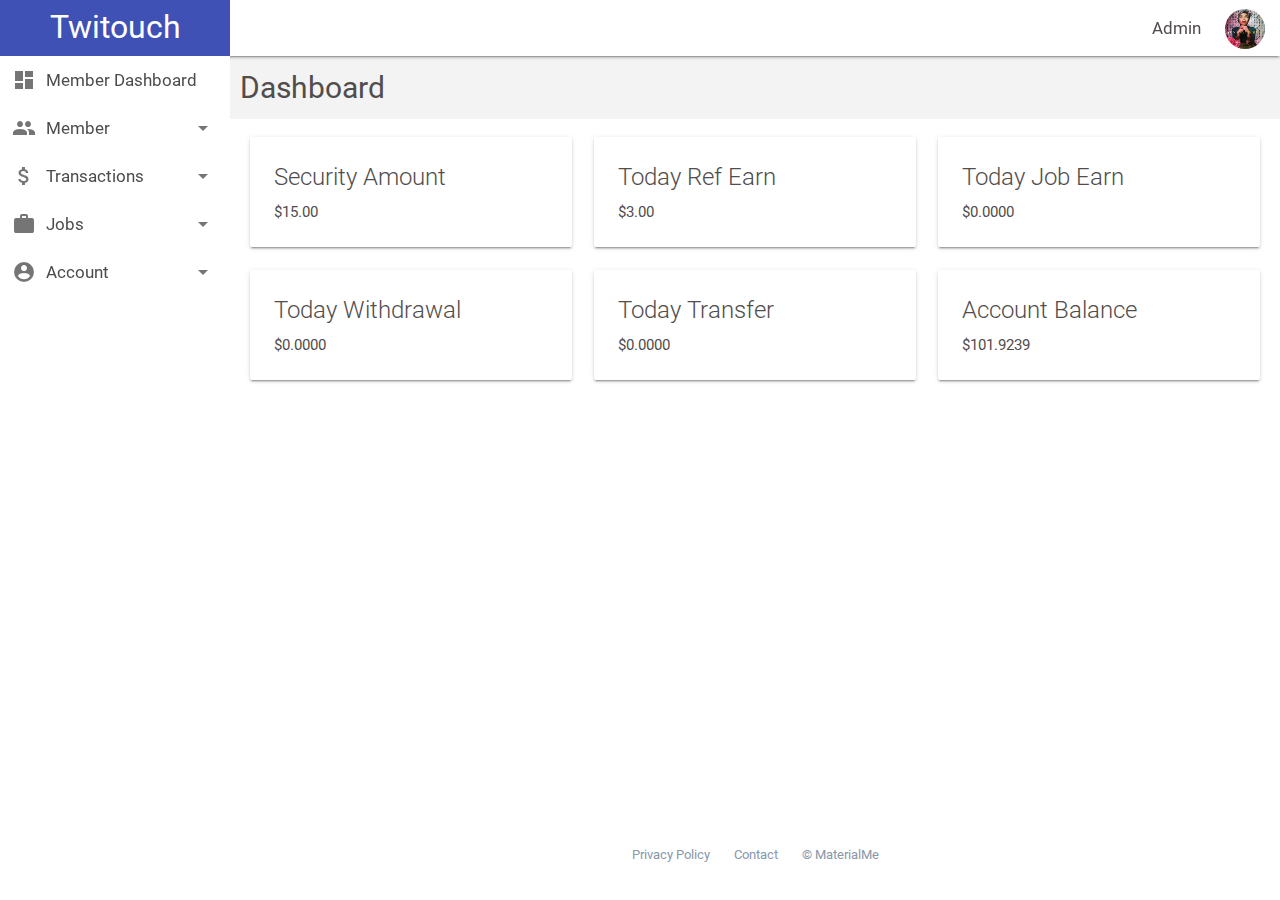
<file: ui/dashboard.html>
<!DOCTYPE html>
<html>
<head>
    <!--Import Google Icon Font-->
    <link href="https://fonts.googleapis.com/icon?family=Material+Icons" rel="stylesheet">
    <!--Import materialize.css-->
    <link type="text/css" rel="stylesheet" href="css/materialize.min.css"  media="screen,projection"/>
    <link type="text/css" rel="stylesheet" href="css/style.css" />
    <link type="text/css" rel="stylesheet" href="css/theme.css" />

    <!--Let browser know website is optimized for mobile-->
    <meta name="viewport" content="width=device-width, initial-scale=1.0"/>
</head>

<body>

<header>
    <!-- //////////////////////////////////////////////////////////////////////////// -->
    <!--Navbar-->
    <div class="navbar-fixed">

        <ul id="dropdown1" class="dropdown-content">
            <li><a href="#!">Settings</a></li>
            <li><a href="#!">Profile</a></li>
            <li class="divider"></li>
            <li><a href="#!">Logout</a></li>
        </ul>

        <nav id="me-navbar">
            <div class="nav-wrapper">
                <a id="logo-container" href="dashboard.html" class="brand-logo">Twitouch</a>
                <a href="#" data-activates="slide-out" class="button-collapse"><i class="material-icons">menu</i></a>
                <ul class="right hide-on-med-and-down">
                    <li><a class="dropdown-button" href="#!" data-activates="dropdown1">Admin <img style="vertical-align: middle; margin-left: 20px; width: 40px" src="images/yuna.jpg" alt="" class="circle responsive-img"></a></li>
                </ul>
            </div>
        </nav>
    </div>

    <!--End navbar-->
    <!-- //////////////////////////////////////////////////////////////////////////// -->
</header>

<aside id="left-sidebar-nav">
    <div id="slide-out" class="side-nav fixed">
        <ul class="leftside-navigation">
            <li><a href="#" class="waves-effect waves-default"><i class="material-icons left-icon">dashboard</i>Member Dashboard</a></li>
            <li>
                <a class="collapsible-header waves-effect waves-default"><i class="material-icons left-icon">group</i><i class="material-icons right-icon right">arrow_drop_down</i>Member</a>
                <div class="collapsible-body">
                    <ul>
                        <li><a href="buttons.html" class="waves-effect waves-default">New Member</a></li>
                        <li><a href="badges.html" class="waves-effect waves-default">Member Tree</a></li>
                    </ul>
                </div>
            </li>
            <li>
                <a class="collapsible-header waves-effect waves-default"><i class="material-icons left-icon">attach_money</i><i class="material-icons right-icon right">arrow_drop_down</i>Transactions</a>
                <div class="collapsible-body">
                    <ul>
                        <li><a href="buttons.html" class="waves-effect waves-default">Transfer</a></li>
                        <li><a href="badges.html" class="waves-effect waves-default">Withdraw</a></li>
                        <li><a href="badges.html" class="waves-effect waves-default">Ref Earn History</a></li>
                        <li><a href="badges.html" class="waves-effect waves-default">Transfer History</a></li>
                        <li><a href="badges.html" class="waves-effect waves-default">Withdraw History</a></li>
                    </ul>
                </div>
            </li>
            <li>
                <a class="collapsible-header waves-effect waves-default"><i class="material-icons left-icon">work</i><i class="material-icons right-icon right">arrow_drop_down</i>Jobs</a>
                <div class="collapsible-body">
                    <ul>
                        <li><a href="buttons.html" class="waves-effect waves-default">New Jobs</a></li>
                        <li><a href="badges.html" class="waves-effect waves-default">Job Earn History</a></li>
                    </ul>
                </div>
            </li>
            <li>
                <a class="collapsible-header waves-effect waves-default"><i class="material-icons left-icon">account_circle</i><i class="material-icons right-icon right">arrow_drop_down</i>Account</a>
                <div class="collapsible-body">
                    <ul>
                        <li><a href="buttons.html" class="waves-effect waves-default">Account Inactive</a></li>
                        <li><a href="badges.html" class="waves-effect waves-default">View Profile</a></li>
                        <li><a href="badges.html" class="waves-effect waves-default">Change password</a></li>
                    </ul>
                </div>
            </li>
        </ul>
    </div>
</aside>



<!-- //////////////////////////////////////////////////////////////////////////// -->
<!--Page Body-->
<main>

    <div class="me-page-title">
        <!--Page Title-->
        <h1>Dashboard</h1>
    </div>

    <div class="container">
        <div class="row">

            <div class="col s4">
                <div class="card">
                    <div class="card-content dash-nav-box">
                        <span class="card-title dash-nav-title">Security Amount</span>
                        <p class="dash-nav-footer">$15.00</p>
                    </div>
                </div>
            </div>

            <div class="col s4">
                <div class="card">
                    <div class="card-content dash-nav-box">
                        <span class="card-title dash-nav-title">Today Ref Earn</span>
                        <p class="dash-nav-footer">$3.00</p>
                    </div>
                </div>
            </div>

            <div class="col s4">
                <div class="card">
                    <div class="card-content dash-nav-box">
                        <span class="card-title dash-nav-title">Today Job Earn</span>
                        <p class="dash-nav-footer">$0.0000</p>
                    </div>
                </div>
            </div>

            <div class="col s4">
                <div class="card">
                    <div class="card-content dash-nav-box">
                        <span class="card-title dash-nav-title">Today Withdrawal</span>
                        <p class="dash-nav-footer">$0.0000</p>
                    </div>
                </div>
            </div>

            <div class="col s4">
                <div class="card">
                    <div class="card-content dash-nav-box">
                        <span class="card-title dash-nav-title">Today Transfer</span>
                        <p class="dash-nav-footer">$0.0000</p>
                    </div>
                </div>
            </div>

            <div class="col s4">
                <div class="card">
                    <div class="card-content dash-nav-box">
                        <span class="card-title dash-nav-title">Account Balance</span>
                        <p class="dash-nav-footer">$101.9239</p>
                    </div>
                </div>
            </div>

        </div>
    </div>

</main>
<!--End page body-->
<!-- //////////////////////////////////////////////////////////////////////////// -->

<!-- //////////////////////////////////////////////////////////////////////////// -->
<!--Footer-->
<footer class="form-footer">

    <div class="row">
        <div class="col s12 center">
            <ul class="footer-list">
                <li><a href="#">Privacy Policy</a></li>
                <li><a href="#">Contact</a></li>
                <li><a href="#">&copy;  MaterialMe</a></li>
            </ul>
        </div>
    </div>
</footer>
<!--End footer-->
<!-- //////////////////////////////////////////////////////////////////////////// --

<!--Import jQuery before materialize.js-->
<script type="text/javascript" src="js/jquery.min.js"></script>
<script type="text/javascript" src="js/materialize.min.js"></script>
<script type="text/javascript" src="js/init.js"></script>
</body>
</html>
</file>
<file: ui/css/style.css>
/* =================================================================================
MaterialMe body
================================================================================= */

body {
    display: flex;
    min-height: 100vh;
    flex-direction: column;
    font-size: inherit;
    color: #514d4d;
    overflow-x: hidden;
}

main {
    flex: 1 0 auto;
}

.icon-block {
    padding: 0 15px;
}

.icon-block .material-icons {
    font-size: inherit;
}

.section {
    padding-top: 1.5rem;
    padding-bottom: 1.5rem;
}

@media(min-width:601px) {
    .home-page .section {
        padding-top: 3.2rem;
        padding-bottom: 4rem;
    }
}

@media only screen and (min-width: 601px){
    .navbar-fixed {
        height: 56px;
    }
}

/*scroll bottom to top*/

#scroll-top .large.material-icons {
    font-size: 2.6rem;
}


/* =================================================================================
Navbar
================================================================================= */

nav {
    background: #fff;
    height: 60px;
    line-height: 60px;
}

nav * {
    color: #514d4d !important;
}

nav .nav-wrapper .float-center {
    justify-content: center;
    display: flex;
    margin-left: 173px;
}

nav .nav-wrapper .nav-login {
    border-radius: 6px;
    margin-right: 20px;
    line-height: 29px;
}

nav .nav-wrapper .nav-trial {
    border: 2px solid #31d0c6;
    border-radius: 6px;
    line-height: 29px;
}

nav .nav-wrapper .nav-trial:hover {
    background: #31d0c6;
    color: #fff !important;
}


nav .nav-wrapper a:hover {
    background: transparent;
}

nav .nav-wrapper .float-center a:hover {
    color: #bbb !important;
}

/*#logo-container {*/
    /*font-weight: 600;*/
    /*width: 200px;*/
    /*position: relative;*/
    /*float: left;*/
    /*text-align: center;*/
/*}*/

/*@media only screen and (max-width: 992px){*/
    /*#logo-container {*/
        /*position: absolute;*/
    /*}*/
/*}*/

#me-navbar {
    height: 56px;
    line-height: 56px;
    position: fixed;
    top: 0;
    left: 0;
    right: 0;
    z-index: 995;
}

nav .nav-wrapper .dropdown-content a:hover {
    color: #514d4d !important;
}

nav .nav-wrapper .dropdown-content a {
    padding: 14px 30px;
    font-weight: 500;
    letter-spacing: .025em;
    font-size: 15px;
    vertical-align: middle
}

nav .nav-wrapper .dropdown-content a .material-icons {
    display: inline-block;
    vertical-align: middle
}

@media(max-width:992px) {
    nav {
        border-bottom: 2px solid rgba(207, 215, 223, .25);
    }
}

nav ul a {
    font-size: 1.15rem
}


/*mobile navbar*/

nav .nav-wrapper .mobile-menu,
nav .nav-wrapper .mobile-menu .material-icons {
    height: 30px;
    line-height: 30px;
}

nav .nav-wrapper .mobile-menu .material-icons {
    font-size: 30px
}

#nav-mobile .collapsible-header.active .right-icon.roated {
    -webkit-transform: rotate(-180deg);
    transform: rotate(-180deg);
}

nav .nav-wrapper #nav-mobile a .material-icons.right-icon {
    margin: 0;
}

nav .nav-wrapper #nav-mobile .mobile-home {
    padding: 5px 0;
}

nav .nav-wrapper #nav-mobile .mobile-home a {
    color: #fff !important;
}

nav .nav-wrapper #nav-mobile li a:hover {
    background-color: rgba(0, 0, 0, 0.05)
}

nav .nav-wrapper #nav-mobile .mobile-home a .material-icons {
    color: #fff !important;
}

nav .nav-wrapper #nav-mobile .mobile-home a .mobile-logo {
    background: #fff;
    float: right;
    font-size: 22px;
    border-radius: 50%;
    width: 35px;
    height: 35px;
    text-align: center;
    line-height: 35px;
    margin: 6.5px 0;
}

nav .nav-wrapper #nav-mobile a .material-icons {
    margin: 0 20px 0 0;
}

 main, footer {
     padding-left: 230px;
}

@media only screen and (max-width: 992px){
    nav, main, footer {
        padding-left: 0;
    }
}

.container {
    padding: 10px 20px 40px 20px;
}

@media only screen and (min-width: 993px){
    .container {
        width: 100%;
    }
}

.side-nav {
    width: 230px;
}

#left-sidebar-nav .leftside-navigation~.sidebar-footer {
    bottom: 0;
    position: fixed;
    height: 40px;
    line-height: 40px;
    border-top: 1px solid #e8e8e8;
    background: #fff;
    width: 230px;
}

#left-sidebar-nav .side-nav {
    width: 230px;
    box-shadow: none;
    padding-bottom: 15px;
    overflow: hidden;
}


#left-sidebar-nav .leftside-navigation {
    width: 230px;
    overflow-y: auto;
    overflow-x: hidden;
    height: calc(100% - 25px);
    background-color: white;
    margin: 0px;
    padding-bottom: 20px;
}

@media (min-width: 993px) {
    #left-sidebar-nav .side-nav {
        top: 56px;
        height: calc(100% - 56px);
    }
}

@media only screen and (min-width: 601px){
    nav, nav .nav-wrapper i, nav a.button-collapse, nav a.button-collapse i {
        height: 56px;
        line-height: 56px;
    }
}

#notification-cout {
    position: absolute;
    display: inline-block;
    vertical-align: top;
    z-index: 1;
    padding-top: 2px;
    background-color: #ef543b;
    box-shadow: 0 2px 4px 0 rgba(118, 58, 58, 0.77);
    font-weight: 500;
    text-align: center;
    color: #fff!important;
    border-radius: 16px;
    margin-left: 19px;
    top: 10px;
}

@media (min-width: 993px){
    #notification-cout {
        line-height: 12px;
        width: 16px;
        height: 16px;
        font-size: 10px;
    }
}

#notifications-dropdown {
    width: 300px!important;
}

#left-sidebar-nav .leftside-navigation li a {
    padding: 0 5px 0 12px;
    font-size: 17px;
    color: rgba(49, 48, 48, 0.87);
    font-weight: 400;
    white-space: nowrap;
    overflow: hidden;
    text-overflow: ellipsis;
}

#left-sidebar-nav .leftside-navigation li .collapsible-body ul li a {
    padding-left: 40px;
    font-size: 15px;
    white-space: nowrap;
    overflow: hidden;
    text-overflow: ellipsis;
}

.side-nav li>a>i, .side-nav li>a>[class^="mdi-"], .side-nav li>a li>a>[class*="mdi-"], .side-nav li>a>i.material-icons {
    margin: 0 10px 0 0;
}

@media only screen and (max-width: 992px) {
    .side-nav.fixed {
        width: 230px!important;
    }
}

.me-page-title {
    background: #f3f3f3;
}

.me-page-title h1 {
    font-size: 2rem;
    line-height: 1.804rem;
    margin: 18px 0 0;
    margin: 0px;
}

@media (min-width: 993px){
    .me-page-title {
        padding: 28px 20px 28px 20px;
    }
}

.me-page-title {
    padding: 18px 10px 18px 10px;
}

/* =================================================================================
Intro banner
================================================================================= */

h1.header {
    font-size: 38px;
}

#home-index-banner p {
    font-size: 1.64rem;
    line-height: 140%;
    margin: 0.82rem 0 0.656rem 0;
}

#home-index-banner h1.header {
    margin-top: 0px
}

#more-info-btn,
#free-trial-btn {
    height: 45px;
    line-height: 45px;
    border-radius: 5px;
}

@media(min-width:601px) {
    #more-info-btn,
    #free-trial-btn {
        margin: 0 25px;
    }
}

@media(max-width:600px) {
    #more-info-btn,
    #free-trial-btn {
        margin: 17px;
    }
}

.btn.default,
.btn-large.default {
    color: #fff;
    height: 45px;
    line-height: 45px;
    border-radius: 5px;
}

#more-info-btn {
    background: #fff;
    color: #514d4d;
}

.btn,
.btn-large {
    box-shadow: 0 7px 14px rgba(50, 50, 93, .1), 0 3px 6px rgba(0, 0, 0, .08);
}

.btn:hover,
.btn-large:hover {
    box-shadow: 0 2px 2px 0 rgba(0, 0, 0, 0.14), 0 1px 5px 0 rgba(0, 0, 0, 0.12), 0 3px 1px -2px rgba(0, 0, 0, 0.2);
}

h2.header {
    font-size: 2.15em;
    margin-bottom: 60px;
}


/* =================================================================================
Feature banner
================================================================================= */

.feature-box {
    padding: 10px 20px !important;
}

.feature-icon {
    display: block;
    width: 60px;
    height: 60px;
    position: absolute;
    line-height: 60px;
}

.feature-icon .material-icons {
    font-size: 3.25em;
    margin-top: 10px;
}

.feature-content {
    padding-left: 70px;
    float: left;
}

.feature-content h5 {
    font-size: 1.15em;
    color: #333752;
    line-height: 1.43em;
}

.feature-content p {
    font-size: 15px;
    color: #333752;
    margin: 0.65em 0 1.5em;
    font-weight: 300;
    line-height: 1.714em;
    text-rendering: optimizeLegibility;
}

@media(min-width:601px) {
    .feature-border {
        border-left: 1px solid #d2d2d2;
        border-right: 1px solid #d2d2d2;
    }
    #feature-banner hr {
        margin: 0px;
        border-top: 1px solid #d2d2d2;
        border-bottom: 0px;
    }
}

@media(max-width:600px) {
    #feature-banner hr {
        display: none;
    }
}


/* =================================================================================
Support banner
================================================================================= */

.support-icon .material-icons {
    width: 2.25em;
    height: 2.25em;
    margin: 0;
    color: #fff;
    font-size: 3em;
    line-height: 2.25em;
    -webkit-border-radius: 50%;
    -moz-border-radius: 50%;
    -ms-border-radius: 50%;
    border-radius: 50%;
}

.support-content .support-info {
    color: #514d4d;
    font-weight: 600;
    font-size: 1.15em;
    letter-spacing: 0;
    line-height: 1.43em;
}

.support-content .support-info a {
    color: #514d4d;
}

@media(max-width:600px) {
    .support-box {
        margin-top: 40px;
    }
    .support-box:nth-child(3n+1) {
        margin-top: 0px;
    }
}


/* =================================================================================
Customer banner
================================================================================= */

#customer-banner .owl-dots {
    display: none !important;
}

#customer-banner .owl-carousel {
    margin: 0 0 30px 0;
}

#customer-banner .owl-carousel .owl-item img {
    width: 130px;
    display: block;
    margin: 0 auto;
}


/* =================================================================================
Testmonials banner
================================================================================= */

#testimonial-banner img.feedback-avatar {
    display: block;
    margin: 0 auto;
    width: 150px;
    height: 150px;
    display: block;
    margin: 0 auto;
    border: 2px solid #bbb;
    border-radius: 50%;
    box-shadow: 0 1px 6px 0 rgba(193, 193, 193, 0.5);
}

#testimonial-banner .h3-feedback {
    margin-top: 20px;
    margin-right: 0px;
    padding-right: 0px;
    font-size: 22px;
    line-height: 25px;
    font-weight: 600;
    text-align: center;
}

#testimonial-banner .feedback-avatar-description {
    padding-top: 5px;
    padding-bottom: 11px;
    color: #bbb;
    font-size: 14px;
    line-height: 20px;
    font-style: italic;
    font-weight: 400;
    text-align: center;
    text-transform: uppercase;
}

#testimonial-banner .feedback-text {
    display: block;
    margin-right: auto;
    margin-left: auto;
    font-family: 'Open Sans', sans-serif;
    color: #303030;
    font-size: 19px;
    line-height: 32px;
    font-weight: 300;
    text-align: center;
}

#testimonial-banner .owl-carousel {
    width: 90%;
    margin: auto;
}

.owl-theme .owl-dots .owl-dot span {
    width: 13px;
    height: 13px;
}

.owl-theme .owl-nav.disabled+.owl-dots {
    margin-top: 30px
}


/* =================================================================================
Pricing banner
================================================================================= */

#pricing-banner .pricing-box {
    border: 1px solid #c8c9ca;
    padding: 0px;
}

#pricing-banner .pricing-header {
    text-align: center;
}

#pricing-banner .pricing-header .plan-value {
    font-size: 5.99988rem;
    margin: 0px;
    line-height: 90px;
}

#pricing-banner .pricing-header .plan-value.contactus {
    font-size: 2.6rem;
    line-height: 120px;
}

#pricing-banner .pricing-header .plan-value .doller {
    font-size: 35px;
    vertical-align: super;
}

#pricing-banner .pricing-header .plan-format {
    font-size: 14px;
    color: #b1b1b1;
    display: block;
    font-weight: 400;
    margin-bottom: 20px;
}

#pricing-banner .pricing-body {
    margin-top: 30px;
    padding: 30px 20px 30px 20px;
    background: #efefef;
}

@media (min-width:991px) {
    #pricing-banner .pricing-body ul {
        margin-left: 20px;
    }
    #pricing-banner .pricing-body ul li {
        list-style-type: circle;
    }
}

#pricing-banner .pricing-body ul li {
    color: #5c5c5c;
    font-size: 16px;
    padding: 4px 0;
}

@media (min-width: 991px) {
    .pricing-box:nth-child(3n+1) {
        margin-right: -100% !important;
        clear: both;
        margin-left: 0 !important;
    }
    .pricing-box:nth-child(3n+2) {
        margin-left: 34.28571% !important;
        margin-right: -100% !important;
        clear: none;
    }
    .pricing-box:nth-child(3n+3) {
        margin-left: 68.57143% !important;
        margin-right: -100% !important;
        clear: none;
    }
}

@media (max-width:992px) {
    #pricing-banner .pricing-body ul li {
        text-align: center;
        /*list-style-position: inside;*/
        list-style-type: none;
    }
    #pricing-banner .pricing-body ul li:before {
        content: "✔";
        margin-right: 10px;
    }
    .pricing-box:nth-child(3n+2),
    .pricing-box:nth-child(3n+3) {
        margin-top: 60px;
    }
}


/* =================================================================================
Faq banner
================================================================================= */

.card.faq-card .card-content {
    padding: 0px;
}

.card.faq-card .card-title {
    font-size: 1.2em;
    font-weight: 500;
    text-transform: none;
    line-height: 29px;
    margin-bottom: 0px;
    padding: 0.7em 1em 0.7em 1em;
    cursor: pointer;
    display: flex;
}

.card.faq-card .card-content .card-title i {
    vertical-align: middle;
    margin-bottom: 4px;
    margin-right: 13px;
    line-height: 29px;
    font-weight: bold;
}

.card.faq-card .card-content .card-body {
    display: none;
    padding: 0 1.65em 1em 3em;
}

.card.faq-card .card-content .card-body.active {
    display: block
}


/* =================================================================================
Login Page
================================================================================= */

#brand-banner .brand {
    font-weight: 600;
    font-size: 2.1rem;
    padding: 0;
    white-space: nowrap;
    height: 15px;
    padding-top: 15px;
    display: block;
    text-align: center;
}

#form-banner {
    width: 350px;
    margin-left: auto;
    margin-right: auto;
}

.card .card-title.login-title {
    color: #1e2b32;
    font-size: 14px;
    font-weight: 500;
    line-height: 21px;
    text-align: center;
    padding-bottom: 17px;
    background: url(../img/border.png) 50% 100% no-repeat;
}

.card.form-box .card-content {
    padding: 20px 5px;
}

.ref-form-link {
    font-size: 12px;
    line-height: 17px;
    color: #777;
    padding: 5px 0;
}

.rem-pass label {
    font-size: 12px;
    line-height: 20px;
    padding-left: 25px;
}

@media(min-width:601px) {
    .form-footer ul.footer-list li {
        display: inline-block;
        padding: 0px 10px;
    }
}

@media(max-width:600px) {
    .form-footer ul.footer-list li {
        display: inline-block;
        padding: 0px 10px;
    }
}

.form-footer ul.footer-list li {
    font-size: 13px;
}

.form-footer ul.footer-list a,
.refer-form-page a {
    color: rgb(136, 152, 170);
}

.form-footer ul.footer-list a:hover,
.refer-form-page a:hover {
    color: #32325d;
}

.refer-form-page a span {
    text-decoration: underline;
    font-weight: 600;
}

.refer-form-page {
    padding: 15px;
    border-radius: 6px;
    font-size: 13px;
}

.input-field .prefix {
    top: 10px;
    color: #6f6e6e;
}

.col.extra-info-link {
    padding: 0px 17px 15px 17px
}

form .btn {
    font-size: 14px;
}

h4.avatar-header {
    line-height: 2.508rem;
    margin: 1.14rem 0 0.912rem 0;
    font-size: 1.4rem;
    font-weight: 400;
    text-transform: uppercase;
}

.profile-image-login {
    width: 100px;
    height: 100px !important;
}

#error-banner h1.header {
    margin-bottom: 10px;
}

#error-banner .common-IntroText {
    color: #525f7f;
}

#error-banner .common-BodyText {
    font-weight: 400;
    color: #6b7c93;
}

#error-banner h1.header .error-code {
    display: block;
}

@media(min-width:601px) {
    #error-banner h1.header {
        font-size: 40px;
        line-height: 50px;
    }
    #error-banner .common-IntroText {
        font-size: 24px;
        line-height: 36px;
    }
    #error-banner .common-BodyText {
        font-size: 17px;
        line-height: 26px;
    }
    #error-banner h1.header .error-code {
        font-size: 66px;
        margin-bottom: 21px;
    }
}

@media(max-width:600px) {
    #error-banner h1.header {
        font-size: 30px;
        line-height: 40px;
    }
    #error-banner .common-IntroText {
        font-size: 20px;
        line-height: 32px;
    }
    #error-banner .common-BodyText {
        font-size: 14px;
        line-height: 22px;
    }
    #error-banner h1.header .error-code {
        font-size: 46px;
        margin-bottom: 15px;
    }
}


/* =================================================================================
Extra Page
================================================================================= */

#index-banner h1.header {
    font-size: 33px;
    margin: 12px 0px 20px 0px;
}

#index-banner p.page-description {
    font-size: 1.44rem;
    line-height: 140%;
    margin: 0.82rem 0 0.656rem 0;
}


/* =================================================================================
Page pre loader
================================================================================= */

#pre-page-loader {
    background-color: rgb(237, 238, 240);
    height: 100%;
    width: 100%;
    position: fixed;
    z-index: 999999;
    margin-top: 0px;
    top: 0px;
}

#pre-page-loader-center {
    width: 100%;
    height: 100%;
    position: relative;
}

#pre-page-loader-center-absolute {
    position: absolute;
    left: 50%;
    top: 50%;
    height: 150px;
    width: 150px;
    margin-top: -75px;
    margin-left: -75px;
    -ms-transform: rotate(45deg);
    -webkit-transform: rotate(45deg);
    transform: rotate(45deg);
}

#pre-page-loader-center-absolute .object {
    width: 20px;
    height: 20px;
    position: absolute;
    left: 65px;
    top: 65px;
}

.object:nth-child(2n+0) {
    margin-right: 0px;
}

#object_one {
    -webkit-animation: object_one 2s infinite;
    animation: object_one 2s infinite;
    -webkit-animation-delay: 0.2s;
    animation-delay: 0.2s;
}

#object_two {
    -webkit-animation: object_two 2s infinite;
    animation: object_two 2s infinite;
    -webkit-animation-delay: 0.3s;
    animation-delay: 0.3s;
}

#object_three {
    -webkit-animation: object_three 2s infinite;
    animation: object_three 2s infinite;
    -webkit-animation-delay: 0.4s;
    animation-delay: 0.4s;
}

#object_four {
    -webkit-animation: object_four 2s infinite;
    animation: object_four 2s infinite;
    -webkit-animation-delay: 0.5s;
    animation-delay: 0.5s;
}

#object_five {
    -webkit-animation: object_five 2s infinite;
    animation: object_five 2s infinite;
    -webkit-animation-delay: 0.6s;
    animation-delay: 0.6s;
}

#object_six {
    -webkit-animation: object_six 2s infinite;
    animation: object_six 2s infinite;
    -webkit-animation-delay: 0.7s;
    animation-delay: 0.7s;
}

#object_seven {
    -webkit-animation: object_seven 2s infinite;
    animation: object_seven 2s infinite;
    -webkit-animation-delay: 0.8s;
    animation-delay: 0.8s;
}

#object_eight {
    -webkit-animation: object_eight 2s infinite;
    animation: object_eight 2s infinite;
    -webkit-animation-delay: 0.9s;
    animation-delay: 0.9s;
}

#object_big {
    position: absolute;
    width: 50px;
    height: 50px;
    left: 50px;
    top: 50px;
    -webkit-animation: object_big 2s infinite;
    animation: object_big 2s infinite;
    -webkit-animation-delay: 0.5s;
    animation-delay: 0.5s;
}

@-webkit-keyframes object_big {
    50% {
        -webkit-transform: scale(0.5);
    }
}

@keyframes object_big {
    50% {
        transform: scale(0.5);
        -webkit-transform: scale(0.5);
    }
}

@-webkit-keyframes object_one {
    50% {
        -webkit-transform: translate(-65px, -65px);
    }
}

@keyframes object_one {
    50% {
        transform: translate(-65px, -65px);
        -webkit-transform: translate(-65px, -65px);
    }
}

@-webkit-keyframes object_two {
    50% {
        -webkit-transform: translate(0, -65px);
    }
}

@keyframes object_two {
    50% {
        transform: translate(0, -65px);
        -webkit-transform: translate(0, -65px);
    }
}

@-webkit-keyframes object_three {
    50% {
        -webkit-transform: translate(65px, -65px);
    }
}

@keyframes object_three {
    50% {
        transform: translate(65px, -65px);
        -webkit-transform: translate(65px, -65px);
    }
}

@-webkit-keyframes object_four {
    50% {
        -webkit-transform: translate(65px, 0);
    }
}

@keyframes object_four {
    50% {
        transform: translate(65px, 0);
        -webkit-transform: translate(65px, 0);
    }
}

@-webkit-keyframes object_five {
    50% {
        -webkit-transform: translate(65px, 65px);
    }
}

@keyframes object_five {
    50% {
        transform: translate(65px, 65px);
        -webkit-transform: translate(65px, 65px);
    }
}

@-webkit-keyframes object_six {
    50% {
        -webkit-transform: translate(0, 65px);
    }
}

@keyframes object_six {
    50% {
        transform: translate(0, 65px);
        -webkit-transform: translate(0, 65px);
    }
}

@-webkit-keyframes object_seven {
    50% {
        -webkit-transform: translate(-65px, 65px);
    }
}

@keyframes object_seven {
    50% {
        transform: translate(-65px, 65px);
        -webkit-transform: translate(-65px, 65px);
    }
}

@-webkit-keyframes object_eight {
    50% {
        -webkit-transform: translate(-65px, 0);
    }
}

@keyframes object_eight {
    50% {
        transform: translate(-65px, 0);
        -webkit-transform: translate(-65px, 0);
    }
}


/* =================================================================================
Common class
================================================================================= */

input:-webkit-autofill,
input:-webkit-autofill:focus,
input:-webkit-autofill:hover,
input:-webkit-autofill:active {
    -webkit-box-shadow: inset 0 0 0px 9999px #fff;
    box-shadow: inset 0 0 0px 9999px #fff;
}

a:focus {
    outline-style: none;
    outline-color: transparent;
}

@media(max-width:992px) {
    .t-m-b-30 {
        margin-bottom: 30px !important;
    }
}

@media(min-width:601px) {
    .d-m-t-20 {
        margin-top: 20px !important;
    }
}

@media(max-width:600px) {
    .m-m-b-no {
        margin-bottom: 0px !important;
    }
}

.no-margin {
    margin: 0px !important
}

.m-b-no {
    margin-bottom: 0px !important
}

.m-t-20 {
    margin-top: 20px !important
}

.m-t-40 {
    margin-top: 40px;
}

.m-b-10 {
    margin-bottom: 10px !important
}

.right-float {
    float: right
}

.left-float {
    float: left
}


/* =================================================================================
Footer
================================================================================= */

footer.page-footer {
    border-top: 2px solid rgba(207, 215, 223, .25);
    color: #8898aa;
    background: #fff;
    padding: 65px 0 55px;
    line-height: 30px;
    font-size: 15px;
}

footer.page-footer .footer-header {
    font-size: 14px;
    font-weight: 600;
    text-transform: uppercase;
    letter-spacing: .025em;
    margin: 0 0 5px;
    color: #6c7784;
}

footer.page-footer .copyright {
    margin-right: 0;
    color: #cfd7df;
    display: inline-block;
}

footer.page-footer .share-social-box {
    display: inline-block;
    vertical-align: middle;
    margin-top: 20px;
}

footer.page-footer .share-social-box a {
    margin-right: 15px;
}

footer.page-footer .share-social-box a:last-child {
    margin-right: 0px
}

footer.page-footer a {
    color: rgb(136, 152, 170);
}

footer.page-footer .company-bio {
    font-size: 12px;
    line-height: 22px;
}

footer.page-footer a:hover {
    color: #32325d;
}
</file>
<file: ui/css/theme.css>
/* =================================================================================
Text selection
================================================================================= */

::-moz-selection,
pre[class*="language-"]::selection,
pre[class*="language-"] ::selection,
code[class*="language-"]::selection,
code[class*="language-"] ::selection {
    color: white;
    background: #3f51b5;
}

::selection,
pre[class*="language-"]::selection,
pre[class*="language-"] ::selection,
code[class*="language-"]::selection,
code[class*="language-"] ::selection {
    color: white;
    background: #3f51b5;
}


/* =================================================================================
Prepage Loader
================================================================================= */

#pre-page-loader-center-absolute .object,
.btn.default,
.btn-large.default,
.support-icon .material-icons {
    background-color: #6a90eb;
}


/* =================================================================================
Scroll bottom to Top
================================================================================= */

#scroll-top .large.material-icons {
    background: #6a90eb;
    color: #fff;
}


/* =================================================================================
Navbar Logo
================================================================================= */

@media(min-width:993px) {
    #me-navbar #logo-container {
        background: #3f51b5;
        width: 230px;
        text-align: center;
        color: #fff!important;
    }
}

@media(max-width:992px) {
    #me-navbar #logo-container {
        background: transparent;
        color: #3f51b5;
    }
}


/* =================================================================================
Common class
================================================================================= */

.default {
    background: #3f51b5 !important;
    color: #eeeeee !important
}

.bg-default {
    background: #3f51b5 !important
}

.text-default,
.update-plan-list ul li:before,
.update-plan-price .update-plan-value,
p>a,
p>a:hover {
    color: #3f51b5 !important
}


/* =================================================================================
Tooltip background color
================================================================================= */

.backdrop {
    background-color: #3f51b5;
}


/* =================================================================================
Dropdown text color
================================================================================= */

.dropdown-content li>a,
.dropdown-content li>span {
    color: #3f51b5;
}


/* =================================================================================
Tabs text color and background color
================================================================================= */

.tabs .tab a:hover,
.tabs .tab a.active {
    background-color: transparent;
    color: #000;
}

.tabs .tab a {
    color: #7c7878;
}

.tabs {
    background: #d6d4d4
}

.tabs .indicator {
    background-color: #3f51b5;
}

.tabs .tab.disabled a,
.tabs .tab.disabled a:hover {
    color: #3f51b5;
    cursor: default;
}

.tab-body-default {
    background: #e0e0e0;
    color: #333;
}


/* =================================================================================
Breadcrumb color
================================================================================= */

.breadcrumb:before {
    color: #546dab;
}

.breadcrumb {
    color: #3668e0
}

.breadcrumb:last-child {
    color: #000;
}


/* =================================================================================
Collections
================================================================================= */

.collection .collection-item.active {
    background-color: #3f51b5;
    color: #eeeeee;
}

.collection a.collection-item {
    color: rgba(0, 0, 0, 0.87);
}

.secondary-content {
    color: #3f51b5;
}


/* =================================================================================
Pagination
================================================================================= */

.pagination li.active {
    background-color: #3f51b5;
}


/* =================================================================================
Progress bar
================================================================================= */

.progress .determinate,
.progress .indeterminate {
    background-color: #3f51b5;
}

.progress {
    background: #85a2e6;
}


/* =================================================================================
Default wave
================================================================================= */

.waves-effect.waves-default .waves-ripple {
    background-color: #3f51b5;
}


/* =================================================================================
Blockquote
================================================================================= */

blockquote {
    border-left: 5px solid #3f51b5;
}


/* =================================================================================
Custom Shadow
================================================================================= */

.shadow-demo {
    background-color: #3f51b5;
    width: 100px;
    height: 100px;
    margin: 20px auto;
    color: #eae5e5;
    text-align: center;
}


/* =================================================================================
owl carousel
================================================================================= */

#owl-demo-box .owl-carousel .item {
    background: #3f51b5;
    color: #e9e9e9;
}


/* =================================================================================
Form element
================================================================================= */

.default[type="radio"]:checked+label:after,
[type="radio"].with-gap.default:checked+label:after,
[type="checkbox"].filled-in.default:checked+label:after {
    border: 2px solid #3f51b5 !important;
    background-color: #3f51b5 !important;
}

[type="radio"].with-gap.default:checked+label:before {
    border: 2px solid #3f51b5;
}

[type="checkbox"].default:checked+label:before {
    border-right: 2px solid #3f51b5;
    border-bottom: 2px solid #3f51b5;
}


/* label color */

.switch label input[type=checkbox].default:checked+.lever,
.switch label input[type=checkbox].default:checked+.lever:after {
    background-color: #3f51b5;
}


/* label focus color */

.input-field input:not([type])+focus+label,
.input-field input[type=text]:focus+label,
.input-field input[type=password]:focus+label,
.input-field input[type=email]:focus+label,
.input-field input[type=url]:focus+label,
.input-field input[type=time]:focus+label,
.input-field input[type=date]:focus+label,
.input-field input[type=datetime]:focus+label,
.input-field input[type=datetime-local]:focus+label,
.input-field input[type=tel]:focus+label,
.input-field input[type=number]:focus+label,
.input-field input[type=search]:focus+label,
.input-field textarea.materialize-textarea:focus+label {
    color: #3f51b5;
}


/* label underline focus color */

.input-field input:not([type])+focus,
.input-field input[type=text]:focus,
.input-field input[type=password]:focus,
.input-field input[type=email]:focus,
.input-field input[type=url]:focus,
.input-field input[type=time]:focus,
.input-field input[type=date]:focus,
.input-field input[type=datetime]:focus,
.input-field input[type=datetime-local]:focus,
.input-field input[type=tel]:focus,
.input-field input[type=number]:focus,
.input-field input[type=search]:focus,
.input-field textarea.materialize-textarea:focus,
input:not([type])+focus,
input[type=text]:focus,
input[type=password]:focus,
input[type=email]:focus,
input[type=url]:focus,
input[type=time]:focus,
input[type=date]:focus,
input[type=datetime]:focus,
input[type=datetime-local]:focus,
input[type=tel]:focus,
input[type=number]:focus,
input[type=search]:focus,
textarea.materialize-textarea:focus {
    border-bottom: 1px solid #3f51b5;
    box-shadow: 0 1px 0 0 #3f51b5;
}

.input-field input.box-style:not([type])+focus,
.input-field input[type=text].box-style:focus,
.input-field input[type=password].box-style:focus,
.input-field input[type=email].box-style:focus,
.input-field input[type=url].box-style:focus,
.input-field input[type=time].box-style:focus,
.input-field input[type=date].box-style:focus,
.input-field input[type=datetime].box-style:focus,
.input-field input[type=datetime-local].box-style:focus,
.input-field input[type=tel].box-style:focus,
.input-field input[type=number].box-style:focus,
.input-field input[type=search].box-style:focus,
.input-field textarea.materialize-textarea.box-style:focus,
input.box-style:not([type])+focus,
input[type=text].box-style:focus,
input[type=password].box-style:focus,
input[type=email].box-style:focus,
input[type=url].box-style:focus,
input[type=time].box-style:focus,
input[type=date].box-style:focus,
input[type=datetime].box-style:focus,
input[type=datetime-local].box-style:focus,
input[type=tel].box-style:focus,
input[type=number].box-style:focus,
input[type=search].box-style:focus,
textarea.materialize-textarea.box-style:focus {
    border: 1px solid #3f51b5;
    box-shadow: 0 0 1px #3f51b5;
}


/* icon prefix focus color */

.input-field .prefix.active {
    color: #3f51b5 !important;
}


/*html range slider*/

input[type=range]+.thumb,
input[type=range]::-webkit-slider-thumb,
.col.grid-example {
    background-color: #3f51b5;
}

.input-field .prefix {
    color: #888080 !important;
}


/* =================================================================================
Data Table
================================================================================= */

.dataTables_filter input[type=search]:focus {
    border-bottom: 1px solid #3f51b5;
    box-shadow: 0 1px 0 0 #3f51b5;
}

.dataTables_paginate .paginate_button {
    height: 30px;
    line-height: 10px;
    font-size: 1.2rem;
    border: 1px solid transparent !important;
}

.dataTables_wrapper .dataTables_paginate .paginate_button.current {
    background: #3f51b5 !important;
    color: #eeeeee !important;
    border: 1px solid #3f51b5;
}

.dataTables_wrapper .dataTables_paginate .paginate_button:hover,
.dataTables_wrapper .dataTables_paginate a.paginate_button:focus,
.dataTables_wrapper .dataTables_paginate a.paginate_button:active {
    background: transparent !important;
    border: 1px solid transparent !important;
    color: #000 !important;
    height: 30px;
    line-height: 10px;
    font-size: 1.2rem;
    box-shadow: none !important;
    outline: none
}

.dataTables_wrapper .dataTables_paginate .paginate_button.current:hover,
.dataTables_wrapper .dataTables_paginate .paginate_button.current:focus,
.dataTables_wrapper .dataTables_paginate .paginate_button.current:active {
    background: #3f51b5 !important;
    color: #eeeeee !important;
    border: 1px solid #3f51b5;
    height: 30px;
    line-height: 10px;
    font-size: 1.2rem;
    box-shadow: none !important;
    outline: none
}


/* =================================================================================
Error Page
================================================================================= */

#error-banner .error-code {
    color: #3f51b5 !important;
}

#error-banner .common-Link {
    color: #3f51b5
}

#error-banner .common-body-text {
    color: #6b7c93;
    font-size: 17px;
    line-height: 26px;
}


/* =================================================================================
Update price plan modal
================================================================================= */

.update-plan-title {
    background: #3f51b5;
    color: #fff;
}
</file>
